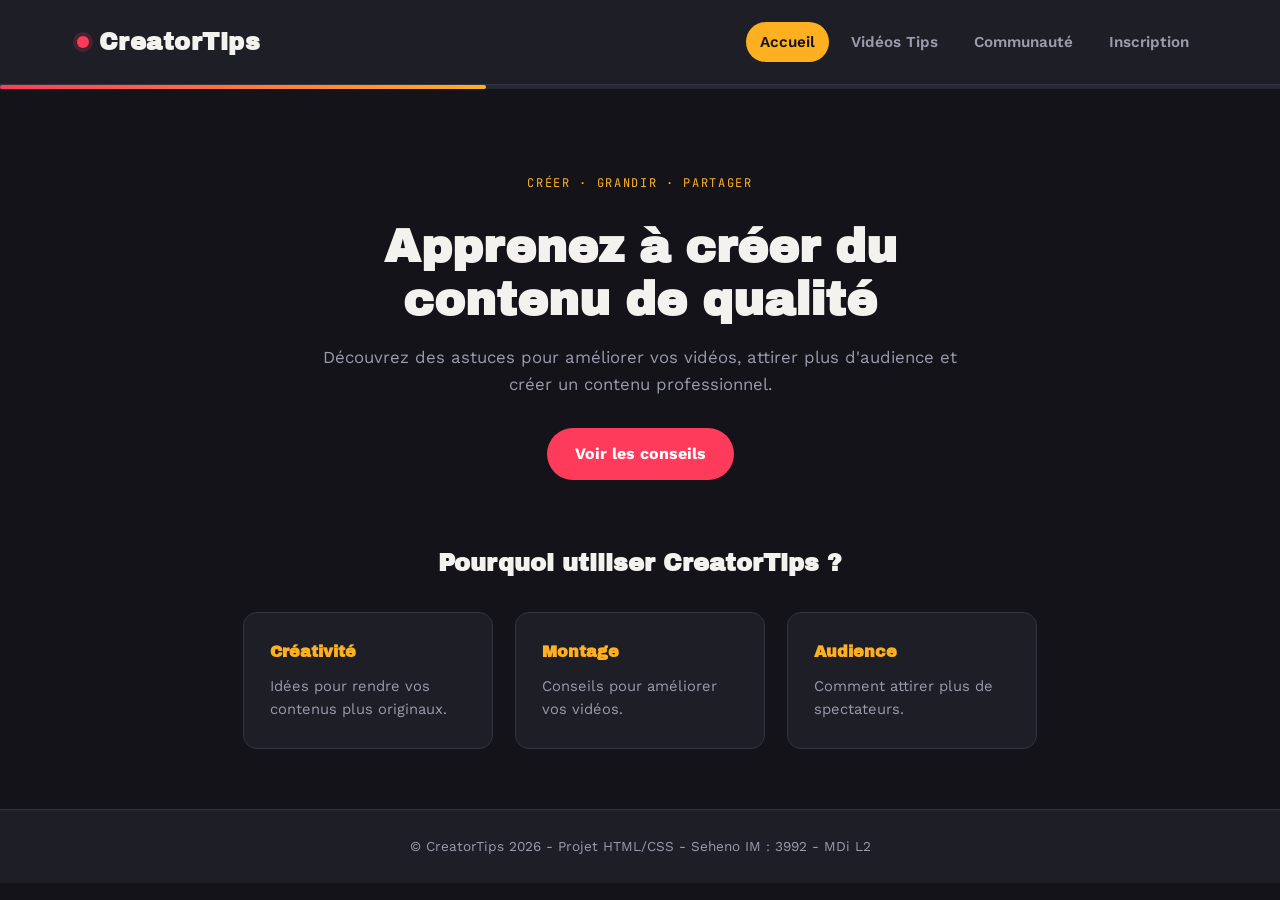
<file: index.html>
<!DOCTYPE html>
<html lang="fr">
<head>
    <!--Encodage-->
    <meta charset="UTF-8">

    <!--Responsive-->
    <meta name="viewport" content="width=device-width, initial-scale=1.0">

    <title>CreatorTips - Accueil</title>
    <meta name="description" content="CreatorTips : des astuces pour créer du contenu vidéo de qualité et développer votre audience.">

    <!--Liaison CSS externe-->
    <link rel="stylesheet" href="css/style.css">
    <!-- Google tag (gtag.js) -->
    <script async src="https://www.googletagmanager.com/gtag/js?id=G-7SR5704JGQ"></script>
    <script>
      window.dataLayer = window.dataLayer || [];
      function gtag(){dataLayer.push(arguments);}
      gtag('js', new Date());
      gtag('config', 'G-7SR5704JGQ');
    </script>
</head>
<body>

    <!--En-tête-->
    <header>
        <h1>CreatorTips</h1>
        <nav>
            <a href="index.html" aria-current="page">Accueil</a>
            <a href="video.html">Vidéos Tips</a>
            <a href="communaute.html">Communauté</a>
            <a href="inscription.html">Inscription</a>
        </nav>
    </header>
    <div class="scrubber"></div>

    <!--Contenu principal-->
    <main>
        <section class="hero">
            <span class="eyebrow">Créer &middot; Grandir &middot; Partager</span>
            <h2>Apprenez à créer du contenu de qualité</h2>
            <p>Découvrez des astuces pour améliorer vos vidéos, attirer plus d'audience et créer un contenu professionnel.</p>
            <a href="video.html" class="btn">Voir les conseils</a>
        </section>
        <section>
            <h2>Pourquoi utiliser CreatorTips ?</h2>
            <div class="cartes">
                <div class="carte">
                    <h3>Créativité</h3>
                    <p>Idées pour rendre vos contenus plus originaux.</p>
                </div>
                <div class="carte">
                    <h3>Montage</h3>
                    <p>Conseils pour améliorer vos vidéos.</p>
                </div>
                <div class="carte">
                    <h3>Audience</h3>
                    <p>Comment attirer plus de spectateurs.</p>
                </div>
            </div>
        </section>
    </main>
    <footer>
        <p>&copy; CreatorTips 2026 - Projet HTML/CSS - Seheno IM : 3992 - MDi L2</p>
    </footer>
</body>
</html>
</file>
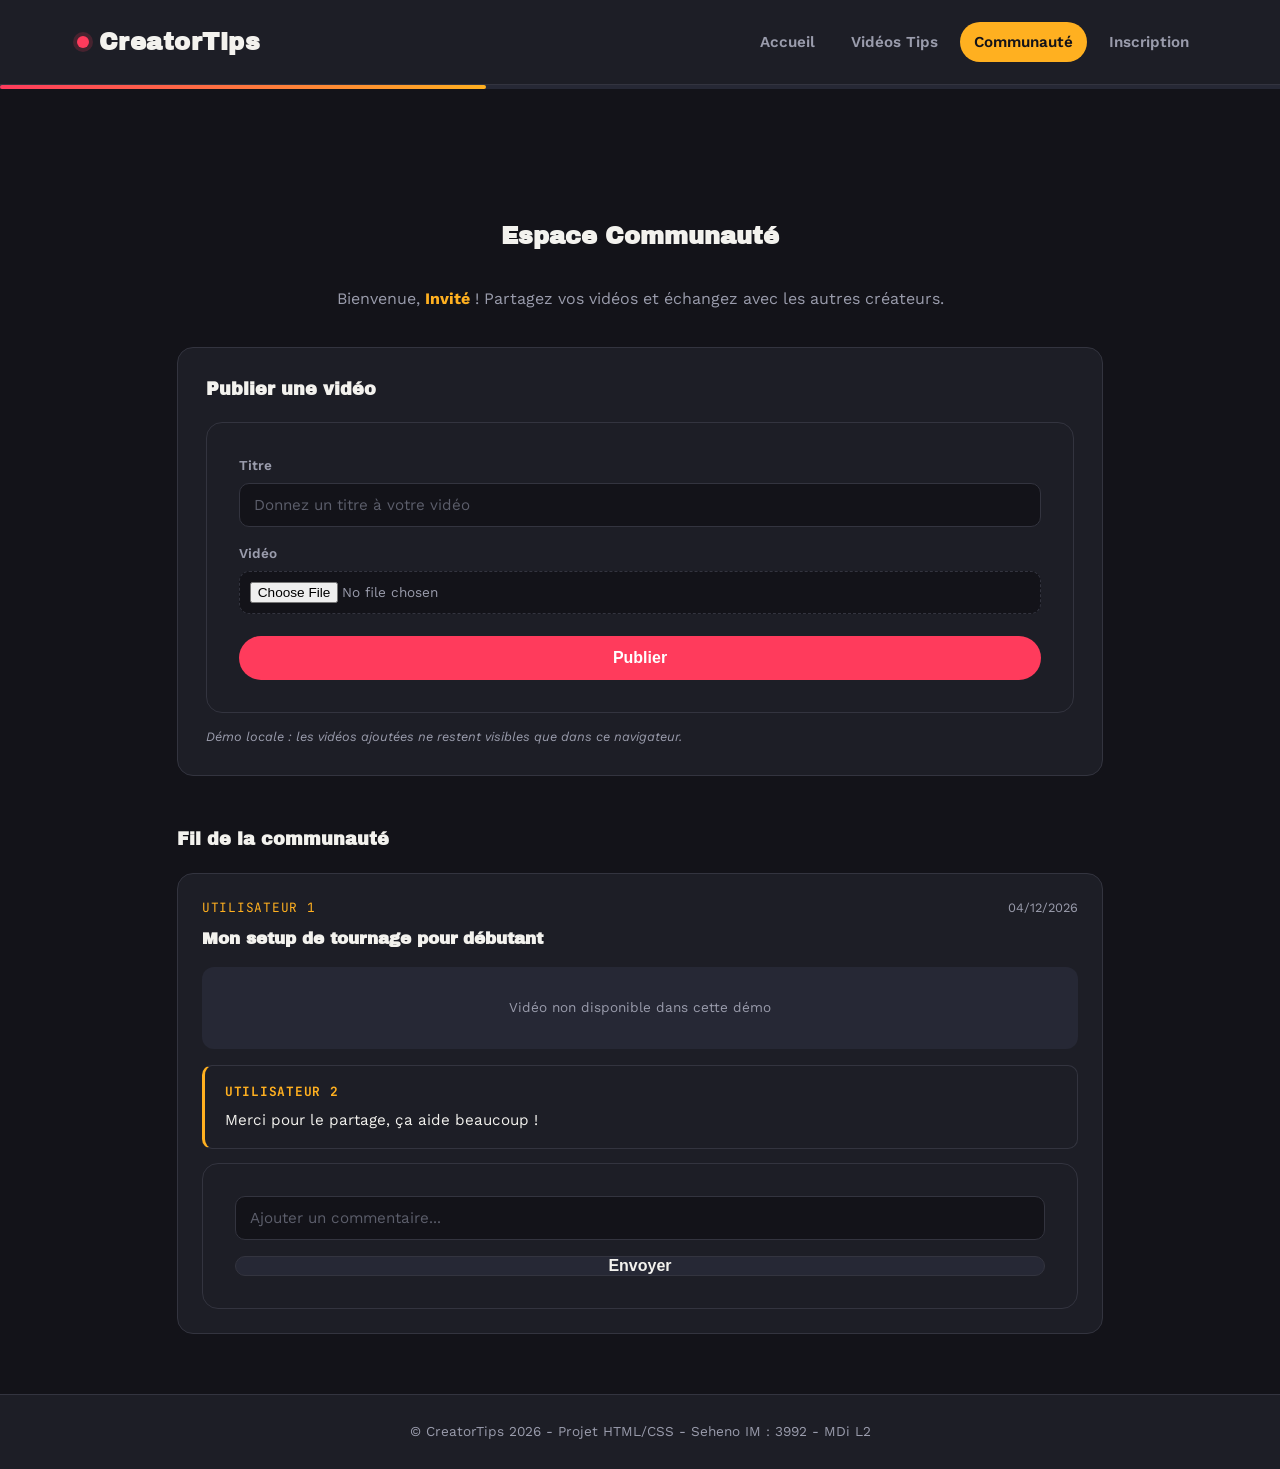
<file: communaute.html>
<!DOCTYPE html>
<html lang="fr">
<head>
    <!--Encodage-->
    <meta charset="UTF-8">

    <!--Responsive-->
    <meta name="viewport" content="width=device-width, initial-scale=1.0">

    <title>CreatorTips - Communauté</title>
    <meta name="description" content="Échangez avec la communauté CreatorTips : publiez vos vidéos et commentez celles des autres.">

    <!--Liaison CSS externe-->
    <link rel="stylesheet" href="css/style.css">
</head>
<body>
    <header>
        <h1>CreatorTips</h1>
        <nav>
            <a href="index.html">Accueil</a>
            <a href="video.html">Vidéos Tips</a>
            <a href="communaute.html" aria-current="page">Communauté</a>
            <a href="inscription.html">Inscription</a>
        </nav>
    </header>
    <div class="scrubber"></div>

    <main>
        <section class="communaute-intro">
            <h2 class="page-title">Espace Communauté</h2>
            <p class="bienvenue">Bienvenue, <strong id="pseudo-utilisateur">Invité</strong> ! Partagez vos vidéos et échangez avec les autres créateurs.</p>
        </section>

        <section class="publication">
            <h3>Publier une vidéo</h3>
            <form id="form-publication" class="form-publication">
                <div class="champ">
                    <label for="titre-video">Titre</label>
                    <input type="text" id="titre-video" name="titre-video" placeholder="Donnez un titre à votre vidéo" required>
                </div>
                <div class="champ">
                    <label for="fichier-video">Vidéo</label>
                    <input type="file" id="fichier-video" name="fichier-video" accept="video/*">
                </div>
                <button type="submit" class="btn">Publier</button>
            </form>
            <p class="note-demo">Démo locale : les vidéos ajoutées ne restent visibles que dans ce navigateur.</p>
        </section>

        <section class="fil">
            <h3>Fil de la communauté</h3>
            <div id="fil-communaute" class="fil-communaute">
                <!-- Rempli dynamiquement par js/communaute.js -->
            </div>
        </section>
    </main>

    <footer>
        <p>&copy; CreatorTips 2026 - Projet HTML/CSS - Seheno IM : 3992 - MDi L2</p>
    </footer>

    <script src="js/communaute.js"></script>
</body>
</html>
</file>
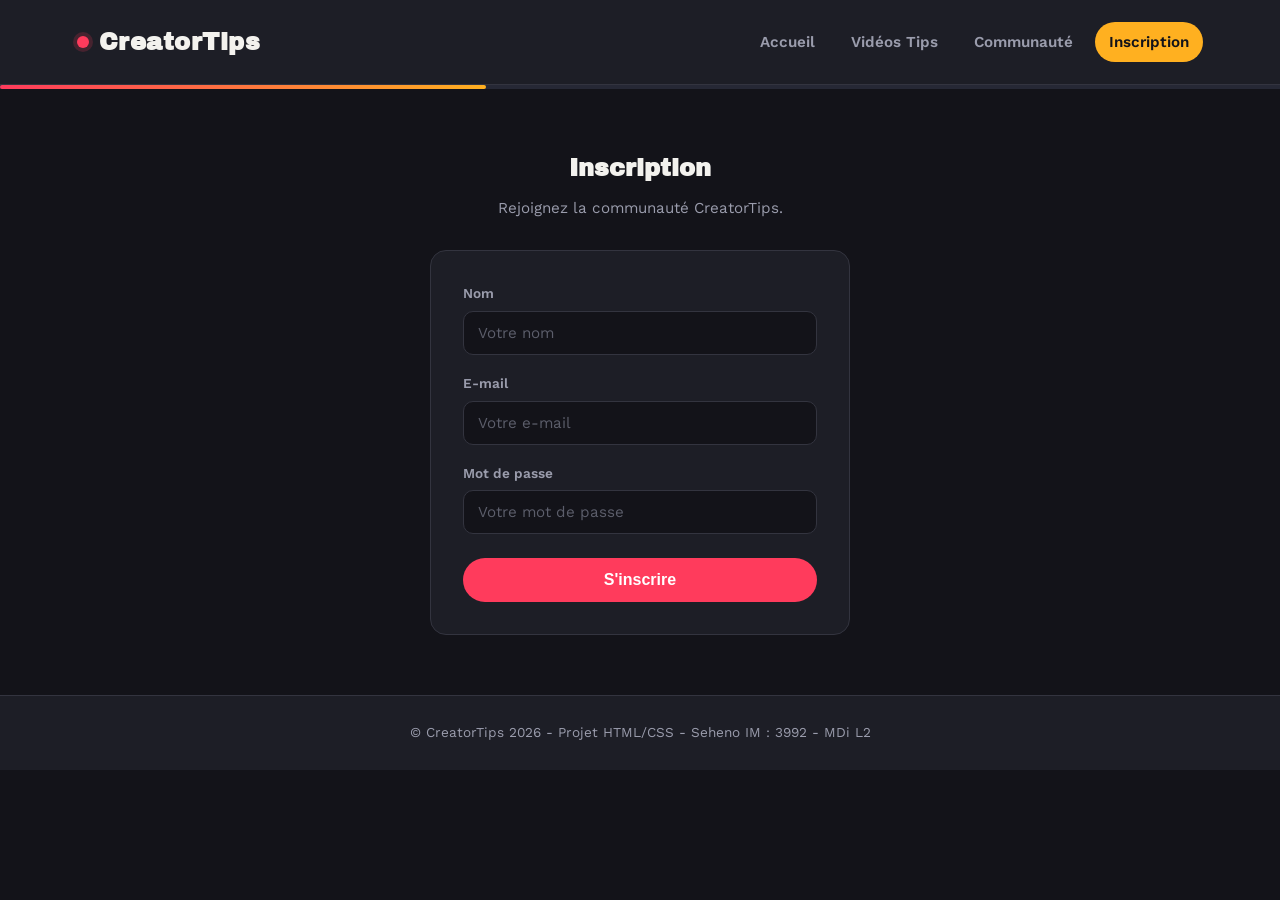
<file: inscription.html>
<!DOCTYPE html>
<html lang="fr">
<head>
    <!--Encodage-->
    <meta charset="UTF-8">

    <!--Responsive-->
    <meta name="viewport" content="width=device-width, initial-scale=1.0">

    <title>CreatorTips - Inscription</title>
    <meta name="description" content="Inscrivez-vous à CreatorTips pour recevoir nos conseils de création de contenu.">

    <!--Liaison CSS externe-->
    <link rel="stylesheet" href="css/style.css">
</head>
<body>
    <header>
        <h1>CreatorTips</h1>
        <nav>
            <a href="index.html">Accueil</a>
            <a href="video.html">Vidéos Tips</a>
            <a href="communaute.html">Communauté</a>
            <a href="inscription.html" aria-current="page">Inscription</a>
        </nav>
    </header>
    <div class="scrubber"></div>

    <main>
        <div class="form-wrapper">
            <h2>Inscription</h2>
            <p>Rejoignez la communauté CreatorTips.</p>
            <form id="form-inscription">
                <div class="champ">
                    <label for="nom">Nom</label>
                    <input type="text" id="nom" name="nom" placeholder="Votre nom" required>
                </div>
                <div class="champ">
                    <label for="email">E-mail</label>
                    <input type="email" id="email" name="email" placeholder="Votre e-mail" required>
                </div>
                <div class="champ">
                    <label for="mdp">Mot de passe</label>
                    <input type="password" id="mdp" name="mdp" placeholder="Votre mot de passe" required>
                </div>
                <button type="submit">S'inscrire</button>
            </form>
        </div>
    </main>
    <footer>
        <p>&copy; CreatorTips 2026 - Projet HTML/CSS - Seheno IM : 3992 - MDi L2</p>
    </footer>

    <script>
        // Démo front-end : pas de vrai serveur, on simule l'inscription
        // puis on redirige vers l'espace communauté.
        document.getElementById("form-inscription").addEventListener("submit", function (evenement) {
            evenement.preventDefault();
            const nom = document.getElementById("nom").value.trim();
            localStorage.setItem("creatortips_pseudo", nom || "Invité");
            window.location.href = "communaute.html";
        });
    </script>
</body>
</html>
</file>
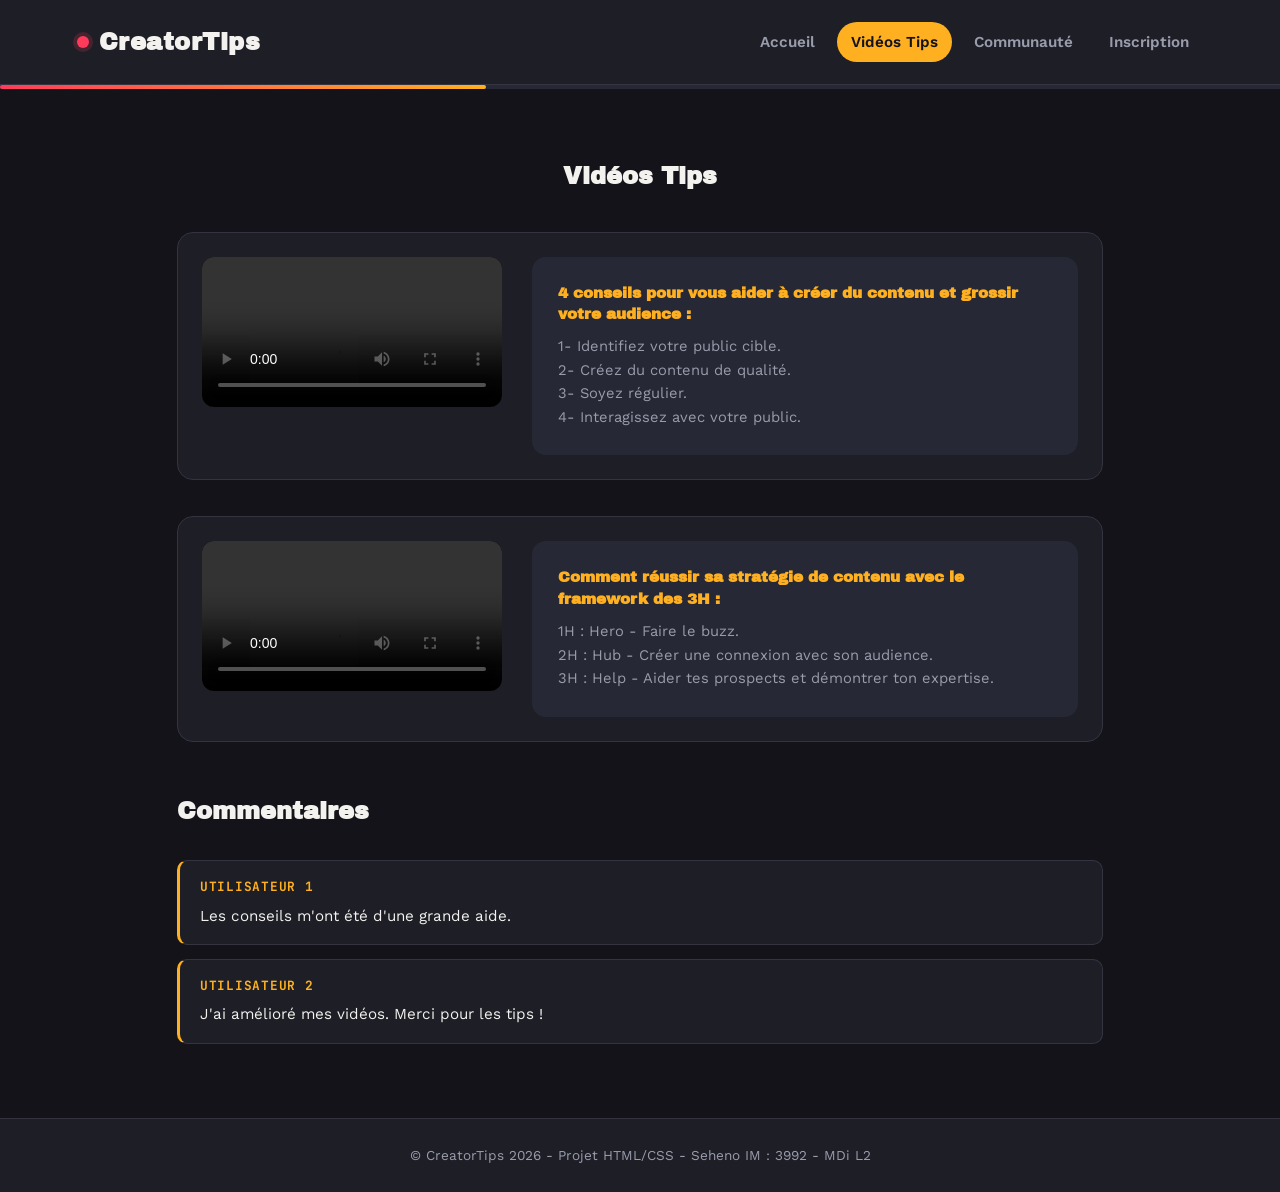
<file: video.html>
<!DOCTYPE html>
<html lang="fr">
<head>
    <!--Encodage-->
    <meta charset="UTF-8">

    <!--Responsive-->
    <meta name="viewport" content="width=device-width, initial-scale=1.0">

    <title>CreatorTips - Vidéos Tips</title>
    <meta name="description" content="Regardez nos vidéos de conseils pour créer du contenu et développer votre audience.">

    <!--Liaison CSS externe-->
    <link rel="stylesheet" href="css/style.css">
</head>
<body>
    <header>
        <h1>CreatorTips</h1>
        <nav>
            <a href="index.html">Accueil</a>
            <a href="video.html" aria-current="page">Vidéos Tips</a>
            <a href="communaute.html">Communauté</a>
            <a href="inscription.html">Inscription</a>
        </nav>
    </header>
    <div class="scrubber"></div>

    <main>
        <h2 class="page-title">Vidéos Tips</h2>

        <article class="contenu-video">
            <video controls width="300" preload="metadata">
                <source src="video/video1.mp4" type="video/mp4">
                Votre navigateur ne supporte pas la lecture de cette vidéo.
            </video>
            <div class="carte">
                <h3>4 conseils pour vous aider à créer du contenu et grossir votre audience :</h3>
                <p>
                    1- Identifiez votre public cible.
                    <br>
                    2- Créez du contenu de qualité.
                    <br>
                    3- Soyez régulier.
                    <br>
                    4- Interagissez avec votre public.
                </p>
            </div>
        </article>

        <article class="contenu-video">
            <video controls width="300" preload="metadata">
                <source src="video/video2.mp4" type="video/mp4">
                Votre navigateur ne supporte pas la lecture de cette vidéo.
            </video>
            <div class="carte">
                <h3>Comment réussir sa stratégie de contenu avec le framework des 3H :</h3>
                <p>
                    1H : Hero - Faire le buzz.
                    <br>
                    2H : Hub - Créer une connexion avec son audience.
                    <br>
                    3H : Help - Aider tes prospects et démontrer ton expertise.
                </p>
            </div>
        </article>

        <section class="commentaires">
            <h2>Commentaires</h2>
            <div class="commentaire">
                <h4>Utilisateur 1</h4>
                <p>Les conseils m'ont été d'une grande aide.</p>
            </div>
            <div class="commentaire">
                <h4>Utilisateur 2</h4>
                <p>J'ai amélioré mes vidéos. Merci pour les tips !</p>
            </div>
        </section>
    </main>
    <footer>
        <p>&copy; CreatorTips 2026 - Projet HTML/CSS - Seheno IM : 3992 - MDi L2</p>
    </footer>
</body>
</html>
</file>
<file: css/style.css>
/* =========================================================
   CreatorTips — feuille de style
   Thème : bande de lecture vidéo (scrubber) comme signature
   ========================================================= */

@import url('https://fonts.googleapis.com/css2?family=Archivo+Black&family=Work+Sans:wght@400;500;600;700&family=JetBrains+Mono:wght@500&display=swap');

:root{
    --bg:            #131319;
    --surface:       #1D1E26;
    --surface-2:     #262835;
    --text:          #F3F2EE;
    --muted:         #9A9CAC;
    --accent:        #FF3B5C;   /* rouge "REC" */
    --accent-2:      #FFB020;   /* ambre "play" */
    --border:        #33343f;

    --font-display: 'Archivo Black', 'Work Sans', sans-serif;
    --font-body:    'Work Sans', sans-serif;
    --font-mono:    'JetBrains Mono', monospace;
}

*{
    margin: 0;
    padding: 0;
    box-sizing: border-box;
}

html{
    scroll-behavior: smooth;
}

body{
    font-family: var(--font-body);
    background: var(--bg);
    color: var(--text);
    line-height: 1.6;
}

a{ color: inherit; }

img, video{ max-width: 100%; display: block; }

:focus-visible{
    outline: 2px solid var(--accent-2);
    outline-offset: 3px;
}

/* -----------------------------------------------------------
   En-tête / navigation
----------------------------------------------------------- */
header{
    background: var(--surface);
    border-bottom: 1px solid var(--border);
    padding: 22px 6vw;
    display: flex;
    align-items: center;
    justify-content: space-between;
    flex-wrap: wrap;
    gap: 14px;
}

header h1{
    font-family: var(--font-display);
    font-size: 1.5rem;
    letter-spacing: 0.02em;
    display: flex;
    align-items: center;
    gap: 10px;
}

/* Le petit point "REC" avant le nom du site : signature du thème vidéo */
header h1::before{
    content: "";
    width: 12px;
    height: 12px;
    border-radius: 50%;
    background: var(--accent);
    box-shadow: 0 0 0 4px rgba(255, 59, 92, 0.18);
    flex-shrink: 0;
}

nav{
    display: flex;
    gap: 8px;
    flex-wrap: wrap;
}

nav a{
    text-decoration: none;
    color: var(--muted);
    font-weight: 600;
    font-size: 0.95rem;
    padding: 8px 14px;
    border-radius: 999px;
    transition: color 0.2s ease, background 0.2s ease;
}

nav a:hover,
nav a:focus-visible{
    color: var(--text);
    background: var(--surface-2);
}

nav a[aria-current="page"]{
    color: var(--bg);
    background: var(--accent-2);
}

/* -----------------------------------------------------------
   Bande "scrubber" — élément signature réutilisé comme séparateur
----------------------------------------------------------- */
.scrubber{
    height: 4px;
    width: 100%;
    background: var(--surface-2);
    position: relative;
    overflow: hidden;
}

.scrubber::after{
    content: "";
    position: absolute;
    left: 0;
    top: 0;
    height: 100%;
    width: 38%;
    background: linear-gradient(90deg, var(--accent), var(--accent-2));
    border-radius: 999px;
}

/* -----------------------------------------------------------
   Contenu principal
----------------------------------------------------------- */
main{
    max-width: 1080px;
    margin: 0 auto;
    padding: 0 6vw 60px;
}

/* Hero */
.hero{
    padding: 80px 0 56px;
    text-align: center;
    max-width: 640px;
    margin: 0 auto;
}

.eyebrow{
    display: inline-block;
    font-family: var(--font-mono);
    font-size: 0.75rem;
    letter-spacing: 0.14em;
    text-transform: uppercase;
    color: var(--accent-2);
    margin-bottom: 18px;
}

.hero h2{
    font-family: var(--font-display);
    font-size: clamp(1.9rem, 4vw, 2.9rem);
    line-height: 1.15;
    margin-bottom: 18px;
}

.hero p{
    color: var(--muted);
    font-size: 1.05rem;
    margin-bottom: 30px;
}

.btn{
    background: var(--accent);
    color: #fff;
    padding: 13px 28px;
    display: inline-block;
    font-weight: 700;
    text-decoration: none;
    border-radius: 999px;
    border: none;
    cursor: pointer;
    font-size: 1rem;
    transition: transform 0.15s ease, background 0.2s ease;
}

.btn:hover,
.btn:focus-visible{
    background: #ff5a76;
    transform: translateY(-2px);
}

/* Titres de section génériques */
main > section > h2,
main > h2{
    font-family: var(--font-display);
    font-size: 1.5rem;
    margin: 8px 0 30px;
    text-align: center;
}

/* Cartes "pourquoi nous" */
.cartes{
    display: flex;
    gap: 22px;
    justify-content: center;
    flex-wrap: wrap;
}

.carte{
    background: var(--surface);
    border: 1px solid var(--border);
    padding: 26px;
    width: 250px;
    border-radius: 14px;
    transition: border-color 0.2s ease, transform 0.2s ease;
}

.carte:hover{
    border-color: var(--accent-2);
    transform: translateY(-3px);
}

.carte h3{
    font-family: var(--font-display);
    font-size: 1rem;
    margin-bottom: 10px;
    color: var(--accent-2);
}

.carte p{
    color: var(--muted);
    font-size: 0.92rem;
}

/* -----------------------------------------------------------
   Page Vidéos
----------------------------------------------------------- */
.page-title{
    padding-top: 60px;
}

.contenu-video{
    display: flex;
    align-items: flex-start;
    gap: 30px;
    margin-top: 36px;
    background: var(--surface);
    border: 1px solid var(--border);
    border-radius: 16px;
    padding: 24px;
    flex-wrap: wrap;
}

.contenu-video video{
    border-radius: 12px;
    width: 300px;
    background: #000;
}

.contenu-video .carte{
    flex: 1;
    min-width: 240px;
    width: auto;
    background: var(--surface-2);
    border: none;
}

.contenu-video .carte h3{
    font-size: 0.95rem;
    line-height: 1.4;
}

.contenu-video .carte p{
    margin-top: 10px;
}

/* Commentaires */
.commentaires{
    margin-top: 50px;
}

.commentaires h2{
    text-align: left;
}

.commentaire{
    background: var(--surface);
    border: 1px solid var(--border);
    border-left: 3px solid var(--accent-2);
    margin: 14px 0;
    padding: 16px 20px;
    border-radius: 10px;
}

.commentaire h4{
    font-family: var(--font-mono);
    font-size: 0.8rem;
    color: var(--accent-2);
    text-transform: uppercase;
    letter-spacing: 0.06em;
    margin-bottom: 6px;
}

.commentaire p{
    color: var(--text);
    font-size: 0.95rem;
}

/* -----------------------------------------------------------
   Page Inscription
----------------------------------------------------------- */
.form-wrapper{
    padding-top: 60px;
    max-width: 420px;
    margin: 0 auto;
}

.form-wrapper h2{
    font-family: var(--font-display);
    text-align: center;
    margin-bottom: 8px;
}

.form-wrapper > p{
    text-align: center;
    color: var(--muted);
    margin-bottom: 30px;
    font-size: 0.95rem;
}

form{
    background: var(--surface);
    border: 1px solid var(--border);
    border-radius: 16px;
    display: flex;
    flex-direction: column;
    gap: 18px;
    padding: 32px;
}

.champ{
    display: flex;
    flex-direction: column;
    gap: 6px;
}

label{
    font-size: 0.85rem;
    font-weight: 600;
    color: var(--muted);
}

input{
    padding: 12px 14px;
    border-radius: 10px;
    border: 1px solid var(--border);
    background: var(--bg);
    color: var(--text);
    font-family: var(--font-body);
    font-size: 0.95rem;
}

input::placeholder{
    color: #5c5e6b;
}

input:focus-visible{
    border-color: var(--accent-2);
}

form button{
    padding: 13px;
    background: var(--accent);
    color: #fff;
    border: none;
    border-radius: 999px;
    font-weight: 700;
    font-size: 1rem;
    cursor: pointer;
    transition: background 0.2s ease, transform 0.15s ease;
    margin-top: 6px;
}

form button:hover,
form button:focus-visible{
    background: #ff5a76;
    transform: translateY(-2px);
}

/* -----------------------------------------------------------
   Page Communauté
----------------------------------------------------------- */
.communaute-intro{
    padding-top: 60px;
    text-align: center;
}

.communaute-intro .bienvenue{
    color: var(--muted);
    margin-top: 10px;
}

.communaute-intro .bienvenue strong{
    color: var(--accent-2);
}

.publication{
    background: var(--surface);
    border: 1px solid var(--border);
    border-radius: 16px;
    padding: 28px;
    margin-top: 36px;
}

.publication h3,
.fil h3{
    font-family: var(--font-display);
    font-size: 1.1rem;
    margin-bottom: 18px;
}

.form-publication{
    display: flex;
    flex-direction: column;
    gap: 16px;
}

.form-publication input[type="file"]{
    background: var(--bg);
    border: 1px dashed var(--border);
    padding: 10px;
    font-size: 0.85rem;
    color: var(--muted);
}

.note-demo{
    margin-top: 14px;
    font-size: 0.8rem;
    color: var(--muted);
    font-style: italic;
}

.fil{
    margin-top: 50px;
}

.fil-communaute{
    display: flex;
    flex-direction: column;
    gap: 22px;
}

.fil-communaute .vide{
    color: var(--muted);
    text-align: center;
    padding: 30px;
}

.post{
    background: var(--surface);
    border: 1px solid var(--border);
    border-radius: 16px;
    padding: 24px;
}

.post-entete{
    display: flex;
    justify-content: space-between;
    align-items: center;
    margin-bottom: 8px;
}

.post-auteur{
    font-family: var(--font-mono);
    font-size: 0.8rem;
    color: var(--accent-2);
    text-transform: uppercase;
    letter-spacing: 0.06em;
}

.post-date{
    font-size: 0.8rem;
    color: var(--muted);
}

.post h3{
    font-family: var(--font-display);
    font-size: 1.05rem;
    margin-bottom: 14px;
}

.post video{
    width: 100%;
    max-width: 420px;
    border-radius: 12px;
    background: #000;
    margin-bottom: 16px;
}

.post-sans-video{
    background: var(--surface-2);
    border-radius: 12px;
    padding: 30px;
    text-align: center;
    color: var(--muted);
    font-size: 0.85rem;
    margin-bottom: 16px;
}

.post-commentaires{
    display: flex;
    flex-direction: column;
    gap: 10px;
    margin-bottom: 14px;
}

.post-commentaires .commentaire{
    margin: 0;
}

.form-commentaire{
    display: flex;
    gap: 10px;
}

.form-commentaire input{
    flex: 1;
}

.form-commentaire button{
    background: var(--surface-2);
    color: var(--text);
    border: 1px solid var(--border);
    border-radius: 999px;
    padding: 0 20px;
    font-weight: 600;
    cursor: pointer;
    transition: background 0.2s ease;
}

.form-commentaire button:hover,
.form-commentaire button:focus-visible{
    background: var(--accent-2);
    color: var(--bg);
}

/* -----------------------------------------------------------
   Pied de page
----------------------------------------------------------- */
footer{
    text-align: center;
    padding: 26px;
    background: var(--surface);
    border-top: 1px solid var(--border);
    color: var(--muted);
    font-size: 0.85rem;
}

/* -----------------------------------------------------------
   Responsive
----------------------------------------------------------- */
@media (max-width: 640px){
    header{
        flex-direction: column;
        text-align: center;
    }

    .contenu-video{
        flex-direction: column;
        align-items: center;
        text-align: center;
    }

    .contenu-video video{
        width: 100%;
        max-width: 320px;
    }
}

@media (prefers-reduced-motion: reduce){
    *{
        transition: none !important;
        scroll-behavior: auto !important;
    }
}
</file>
